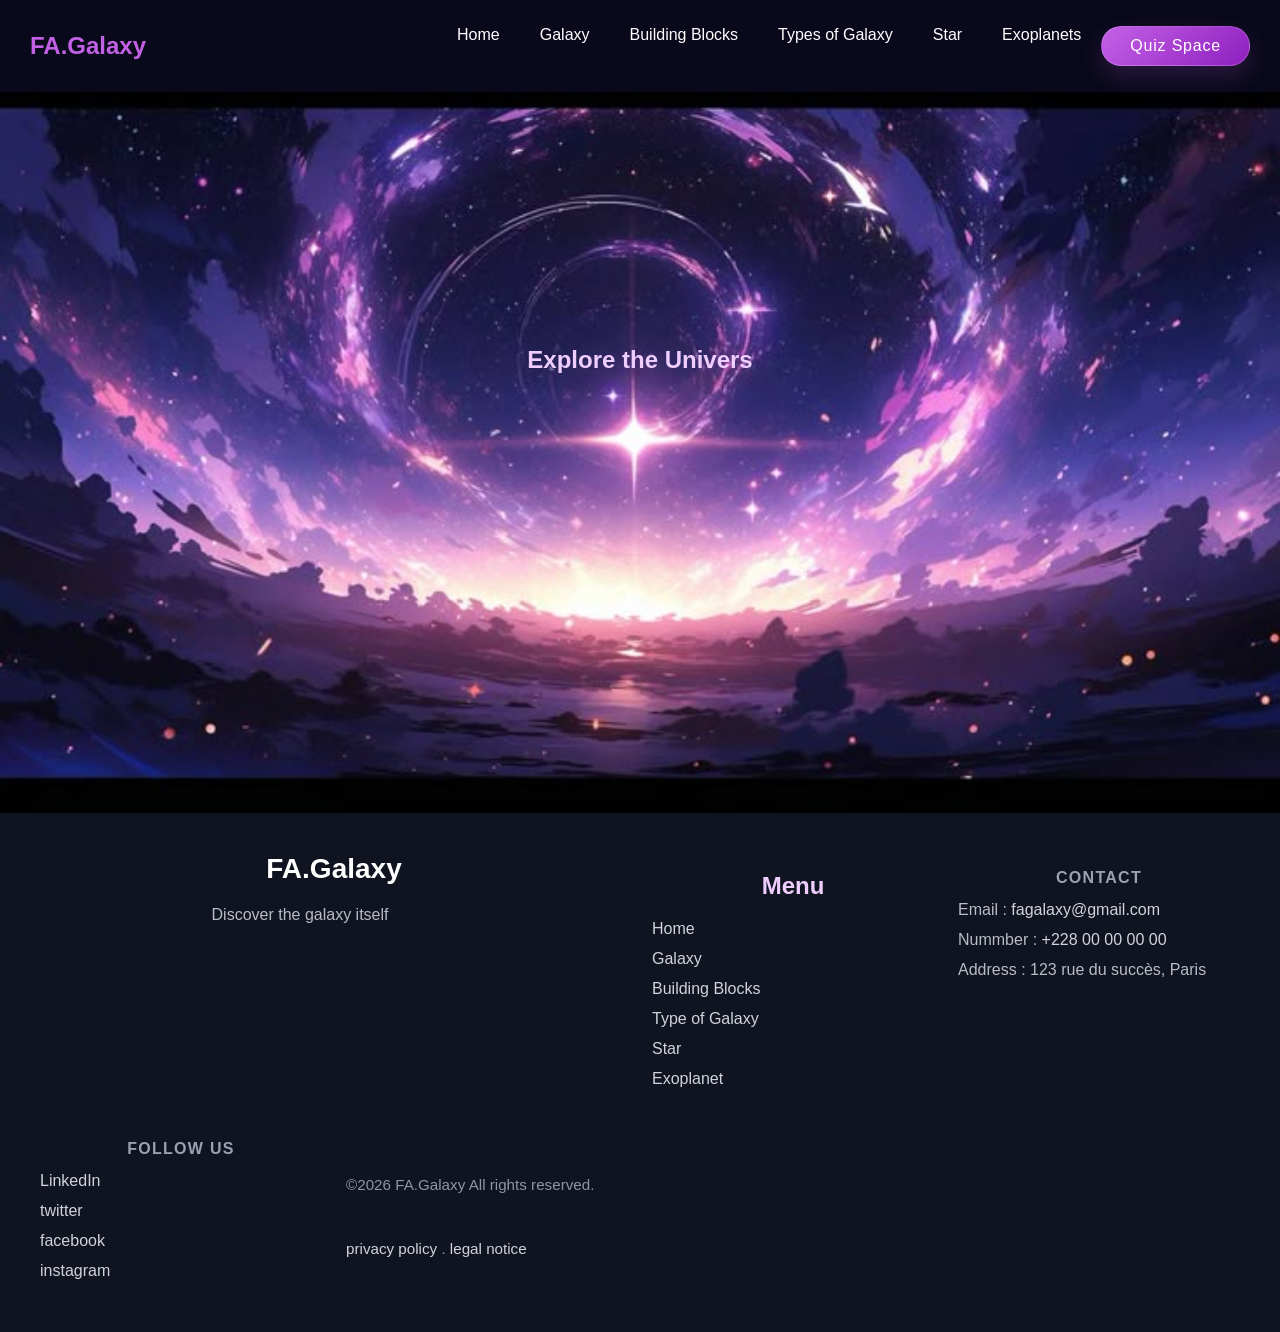
<file: index.html>
<!DOCTYPE html>
<html lang="en">

<head>
    <meta charset="UTF-8">
    <meta name="viewport" content="width=device-width, initial-scale=1.0">
    <title>Galaxy</title>
    <link rel="stylesheet" href="style.css">
</head>

<body>
    <header>
        <div class="logo">FA.Galaxy</div>
        <nav>

            <button id="burger" class="burger">
                <span class="bar"></span>
                <span class="bar"></span>
                <span class="bar"></span>
            </button>



            <ul class="nav-links">
                <li><a href="index.html">Home</a></li>

                <li><a href="galaxy.html">Galaxy</a></li>

                <li><a href="buliding block.html">Building Blocks</a></li>

                <li><a href="types of galaxy.html">Types of Galaxy</a></li>

                <li><a href="star.html">Star</a></li>

                <li><a href="exoplanet.html">Exoplanets</a></li>

                <button class="btn"><a href="quiz.html">Quiz Space</a></button>

            </ul>
        </nav>
    </header>
    <div class="slider">
        <img class="img-slider" src="asset/Paradice.jpg" alt="">
    </div>

    <section class="speach">
        <h1>Explore the Univers</h1>

    </section>

    <footer class="site-footer">
        <div class="footer-container">
            <div class="footer-brand">
                <h2>FA.Galaxy</h2>
                <p>Discover the galaxy itself</p>
            </div>
            <div class="footer-links">
                <h2>Menu</h2>
                <ul>
                    <li><a href="index.html">Home</a></li>

                    <li><a href="galaxy.html">Galaxy</a></li>

                    <li><a href="buliding block.html">Building Blocks</a></li>

                    <li><a href="types of galaxy.html">Type of Galaxy</a></li>

                    <li><a href="star.html">Star</a></li>

                    <li><a href="exoplanet.html">Exoplanet</a></li>

                </ul>
            </div>

            <div class="footer-contact">
                <h3>contact</h3>
                <ul>
                    <li>Email : <a href="#">fagalaxy@gmail.com</a></li>
                    <li>Nummber : <a href="#">+228 00 00 00 00</a></lI>
                    <li>Address : 123 rue du succès, Paris</li>
                </ul>
            </div>

            <div class="footer-social">
                <h3>Follow us</h3>
                <ul>
                    <li><a href="#">LinkedIn</a></li>
                    <li><a href="#">twitter</a></li>
                    <li><a href="#">facebook</a></li>
                    <li><a href="#">instagram</a></li>
                </ul>
            </div>

            <div class="footer-bottom">
                <span>&copy;2026 FA.Galaxy All rights reserved.</span>
                <span><a href="#">privacy policy</a> . <a href="#">legal notice</a></span>


            </div>

        </div>
    </footer>


    <script src="script.js"></script>
</body>



</html>
</file>
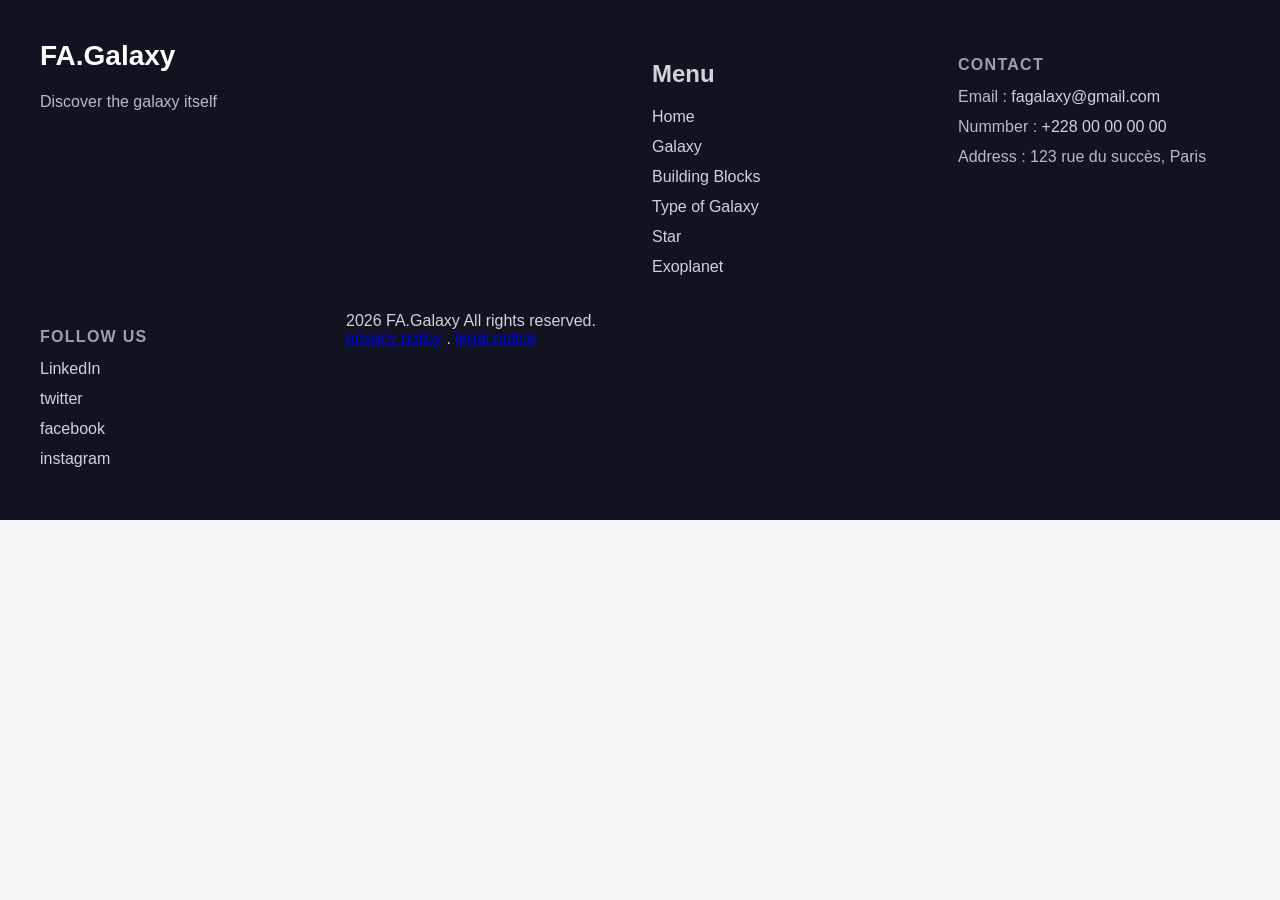
<file: footer/index.html>
<!DOCTYPE html>
<html lang="en">

<head>
    <meta charset="UTF-8">
    <meta name="viewport" content="width=device-width, initial-scale=1.0">
    <title>Personal footer</title>
    <link rel="stylesheet" href="style.css">
</head>

<body>

    <footer class="site-footer">
        <div class="footer-container">
            <div class="footer-brand">
                <h2>FA.Galaxy</h2>
                <p>Discover the galaxy itself</p>
            </div>
            <div class="footer-links">
                <h2>Menu</h2>
                <ul>
                    <li><a href="index.html">Home</a></li>

                    <li><a href="galaxy.html">Galaxy</a></li>

                    <li><a href="buliding block.html">Building Blocks</a></li>

                    <li><a href="types of galaxy.html">Type of Galaxy</a></li>

                    <li><a href="star.html">Star</a></li>

                    <li><a href="exoplanet.html">Exoplanet</a></li>

                </ul>
            </div>

            <div class="footer-contact">
                <h3>contact</h3>
                <ul>
                    <li>Email : <a href="#">fagalaxy@gmail.com</a></li>
                    <li>Nummber : <a href="#">+228 00 00 00 00</a></lI>
                    <li>Address : 123 rue du succès, Paris</li>
                </ul>
            </div>

            <div class="footer-social">
                <h3>Follow us</h3>
                <ul>
                    <li><a href="#">LinkedIn</a></li>
                    <li><a href="#">twitter</a></li>
                    <li><a href="#">facebook</a></li>
                    <li><a href="#">instagram</a></li>
                </ul>
            </div>

            <div class="footer-bottom">
                <span>2026 FA.Galaxy All rights reserved.</span>
                <span><a href="#">privacy policy</a> . <a href="#">legal notice</a></span>


            </div>

        </div>
    </footer>


</body>

</html>
</file>
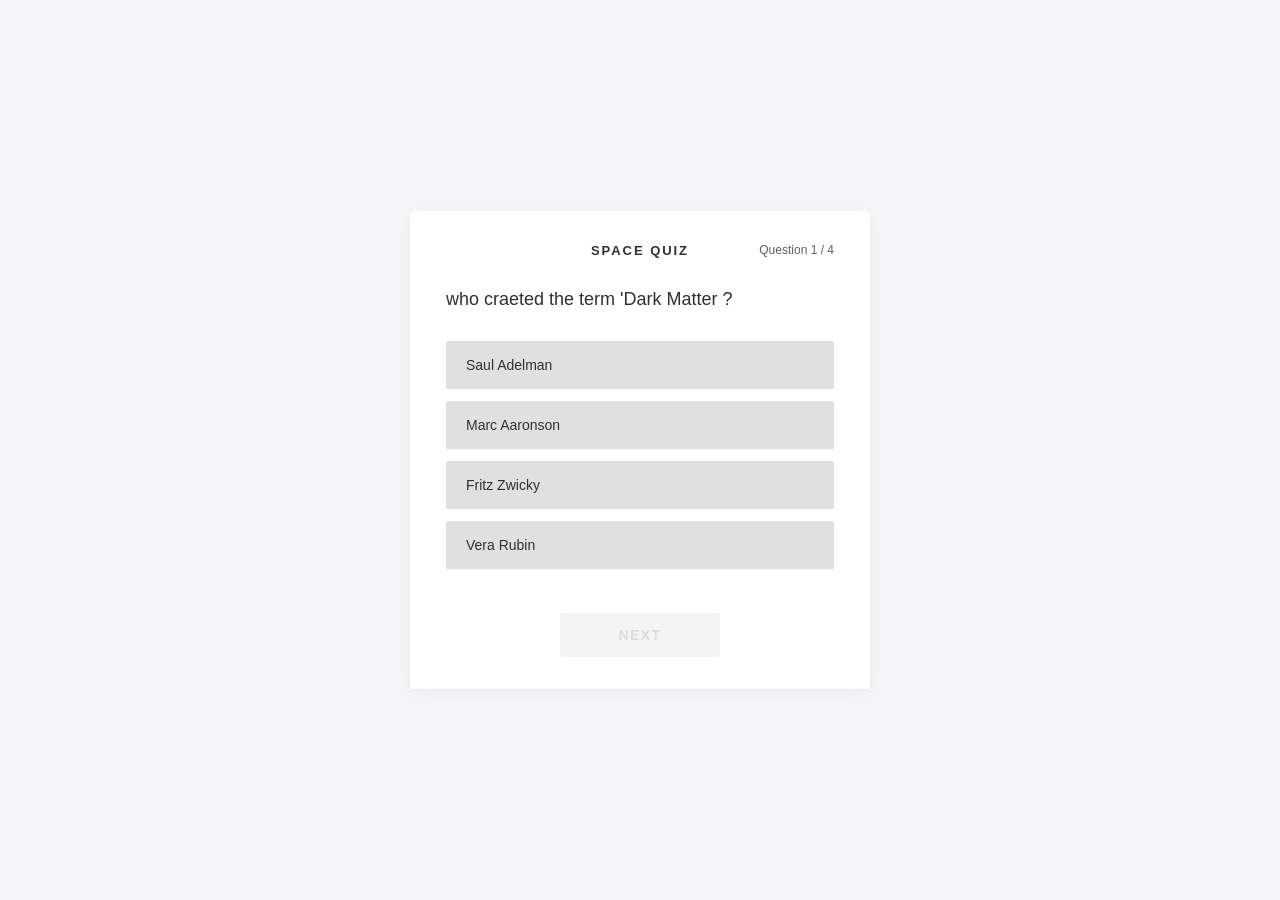
<file: Quiz app/index.html>
<!DOCTYPE html>
<html lang="en">

<head>
    <meta charset="UTF-8">
    <meta name="viewport" content="width=device-width, initial-scale=1.0">
    <title>Space Quiz</title>
    <link rel="stylesheet" href="style.css">
    <link rel="stylesheet" href="https://fonts.googleapi.com">

</head>

<body>

    <main class="quiz-container" id="quiz-container">
        <article class="quiz-card" id="quiz-card" aria-label=" Space Quiz Cards">

            <header class="card-header">
                <div class="header-left"></div>
                <h1 class="card-title" id="quiz-title">SPACE QUIZ</h1>
                <div class="card-progress" id="quiz-progress" aria-live="polite">QUESTION 1 / 50</div>
            </header>

            <section class="question-section">
                <p class="question-text" id="question-text">
                    what is the hottes planet in the solar system?
                </p>

            </section>

            <section class="options-section" aria-label=" Answer Options ">
                <div class="option-list" id="option-list">
                    <button class="option-btn" data index="1" id="opt-0">
                        <span class="options-label">Mercury</span>
                        <span class="option-icon"></span>

                    </button>

                    <button class="option-btn" data index="2" id="opt-1">
                        <span class="options-label">Venus</span>
                        <span class="option-icon"></span>

                    </button>

                    <button class="option-btn" data index="3" id="opt-2">
                        <span class="options-label">Mars</span>
                        <span class="option-icon"></span>

                    </button>

                    <button class="option-btn" data index="4" id="opt-3">
                        <span class="options-label">Jupiter</span>
                        <span class="option-icon"></span>

                    </button>

                </div>
            </section>

            <section class="explantion-section" id="explantion-container" aria-hidden="true" style="display: none;">
                <p class="explanation-text" id="explantion-container">
                    Correct; the dense atmosphere of venus traps the heat, macking it hotter than mercury.
                </p>
            </section>

            <footer class="card footer">
                <botton class="next-btn" id="next-btn" disabled></botton>
                NEXT
            </footer>

        </article>
    </main>

    <script src="question.js"></script>
    <script src="script.js"></script>



</body>

</html>
</file>
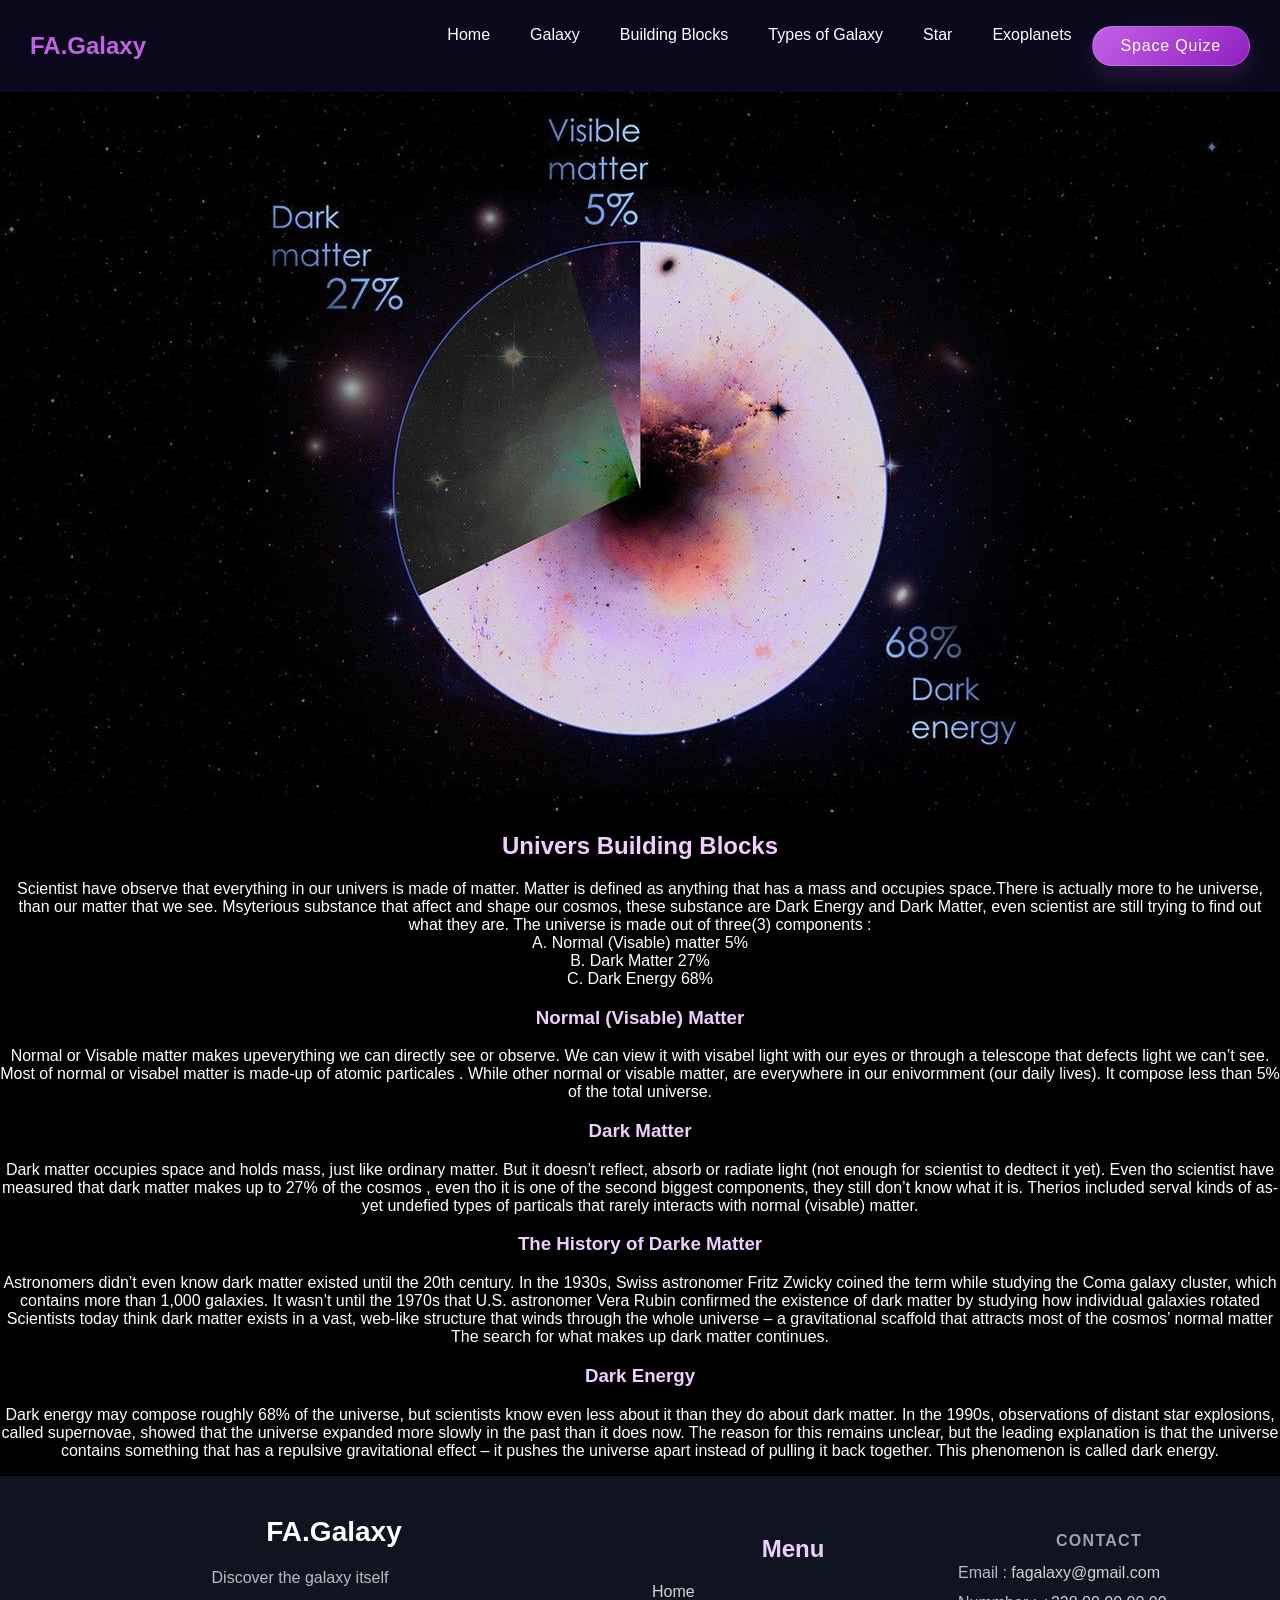
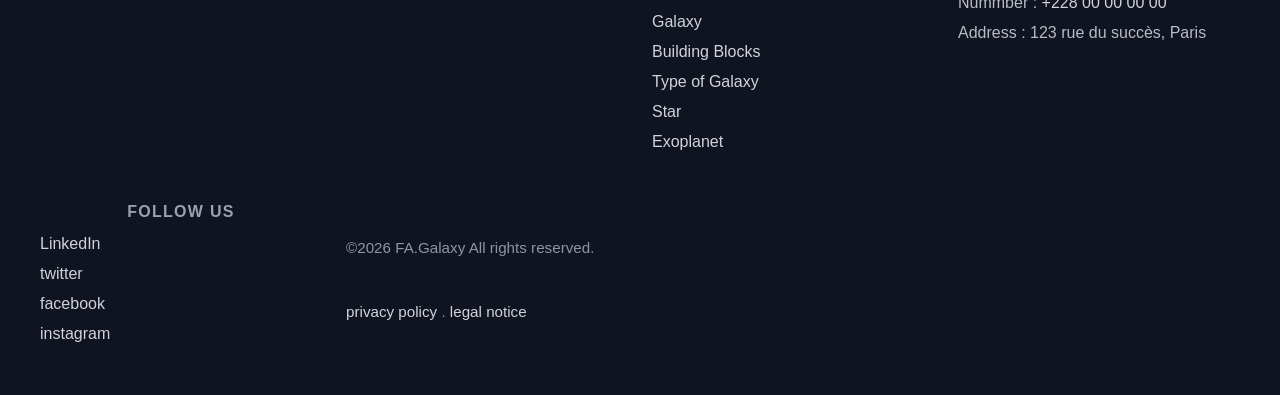
<file: buliding block.html>
<!DOCTYPE html>
<html lang="en">

<head>
    <meta charset="UTF-8">
    <meta name="viewport" content="width=device-width, initial-scale=1.0">
    <title>Galaxy</title>
    <link rel="stylesheet" href="style.css">
</head>

<body class="lb">
    <header>
        <div class="logo">FA.Galaxy</div>
        <nav>

            <button id="burger" class="burger">
                <span class="bar"></span>
                <span class="bar"></span>
                <span class="bar"></span>
            </button>



            <ul class="nav-links">
                <li><a href="index.html">Home</a></li>

                <li><a href="galaxy.html">Galaxy</a></li>

                <li><a href="buliding block.html">Building Blocks</a></li>

                <li><a href="types of galaxy.html">Types of Galaxy</a></li>

                <li><a href="star.html">Star</a></li>

                <li><a href="exoplanet.html">Exoplanets</a></li>

                <button class="btn"><a href="Quiz app/index.html">Space Quize</a></button>

            </ul>
        </nav>
    </header>

    <div class="image">
        <img class="img1" src="asset/galaxy1t.jpeg" alt="">
    </div>

    <div class="text">
        <h2 class="hero-title"><b> Univers Building Blocks</b></h2>
        <p><span>Scientist have observe that everything in our 
            univers is made of matter.
                Matter is defined as anything that has a mass
            and occupies space.There is actually more to he universe, than our matter that we see.
  Msyterious substance that affect and shape our cosmos, these substance are Dark Energy and Dark Matter, even scientist are still trying to find out what they are.
     The universe is made out of three(3) components :<br>
A.	Normal  (Visable) matter 5%<br>
B.	Dark Matter 27%<br>
C.	Dark Energy 68%<br>


        <h3>Normal (Visable) Matter</h3>
        Normal or Visable matter makes upeverything we can directly see or observe. We can view it with visabel light with our eyes or through a telescope that defects light we can’t see.
 Most of normal or visabel matter is made-up of atomic particales  . While other normal or visable matter, are everywhere in our enivormment (our daily lives).
It compose less than 5% of the total universe.

        <h3>Dark Matter</h3>
        Dark matter occupies space and holds mass, just like ordinary matter. But it doesn’t reflect, absorb or radiate light (not enough for scientist to dedtect it yet).
Even tho scientist have measured that  dark matter makes up to 27%  of the cosmos , even tho it is one of the second biggest components, they still don’t know what it is. 
Therios included serval kinds of       as-yet undefied types of particals  that rarely interacts with normal (visable) matter.

<h3>The History of Darke Matter</h3>
Astronomers didn’t even know dark matter existed until the 20th century. In the 1930s, Swiss astronomer Fritz Zwicky coined the term while studying the Coma galaxy cluster, which contains more than 1,000 galaxies.
It wasn’t until the 1970s that U.S. astronomer Vera Rubin confirmed the existence of dark matter by studying how individual galaxies rotated

Scientists today think dark matter exists in a vast, web-like structure that winds through the whole universe – a gravitational scaffold that attracts most of the cosmos’ normal matter
The search for what makes up dark matter continues.


<h3>Dark Energy</h3>
Dark energy may compose roughly 68% of the universe, but scientists know even less about it than they do about dark matter.  In the 1990s, observations of distant star explosions, called supernovae, showed that the universe expanded more slowly in the past than it does now.
The reason for this remains unclear, but the leading explanation is that the universe contains something that has a repulsive gravitational effect – it pushes the universe apart instead of pulling it back together. This phenomenon is called dark energy.

        </span></p>


    </div>

    <footer class="site-footer">
        <div class="footer-container">
            <div class="footer-brand">
                <h2>FA.Galaxy</h2>
                <p>Discover the galaxy itself</p>
            </div>
            <div class="footer-links">
                <h2>Menu</h2>
                <ul>
                    <li><a href="index.html">Home</a></li>

                    <li><a href="galaxy.html">Galaxy</a></li>

                    <li><a href="buliding block.html">Building Blocks</a></li>

                    <li><a href="types of galaxy.html">Type of Galaxy</a></li>

                    <li><a href="star.html">Star</a></li>

                    <li><a href="exoplanet.html">Exoplanet</a></li>

                </ul>
            </div>

            <div class="footer-contact">
                <h3>contact</h3>
                <ul>
                    <li>Email : <a href="#">fagalaxy@gmail.com</a></li>
                    <li>Nummber : <a href="#">+228 00 00 00 00</a></lI>
                    <li>Address : 123 rue du succès, Paris</li>
                </ul>
            </div>

            <div class="footer-social">
                <h3>Follow us</h3>
                <ul>
                    <li><a href="#">LinkedIn</a></li>
                    <li><a href="#">twitter</a></li>
                    <li><a href="#">facebook</a></li>
                    <li><a href="#">instagram</a></li>
                </ul>
            </div>

            <div class="footer-bottom">
                <span>&copy;2026 FA.Galaxy All rights reserved.</span>
                <span><a href="#">privacy policy</a> . <a href="#">legal notice</a></span>


            </div>

        </div>
    </footer>

    <script src="script.js"></script>
</body>

</html>
</file>
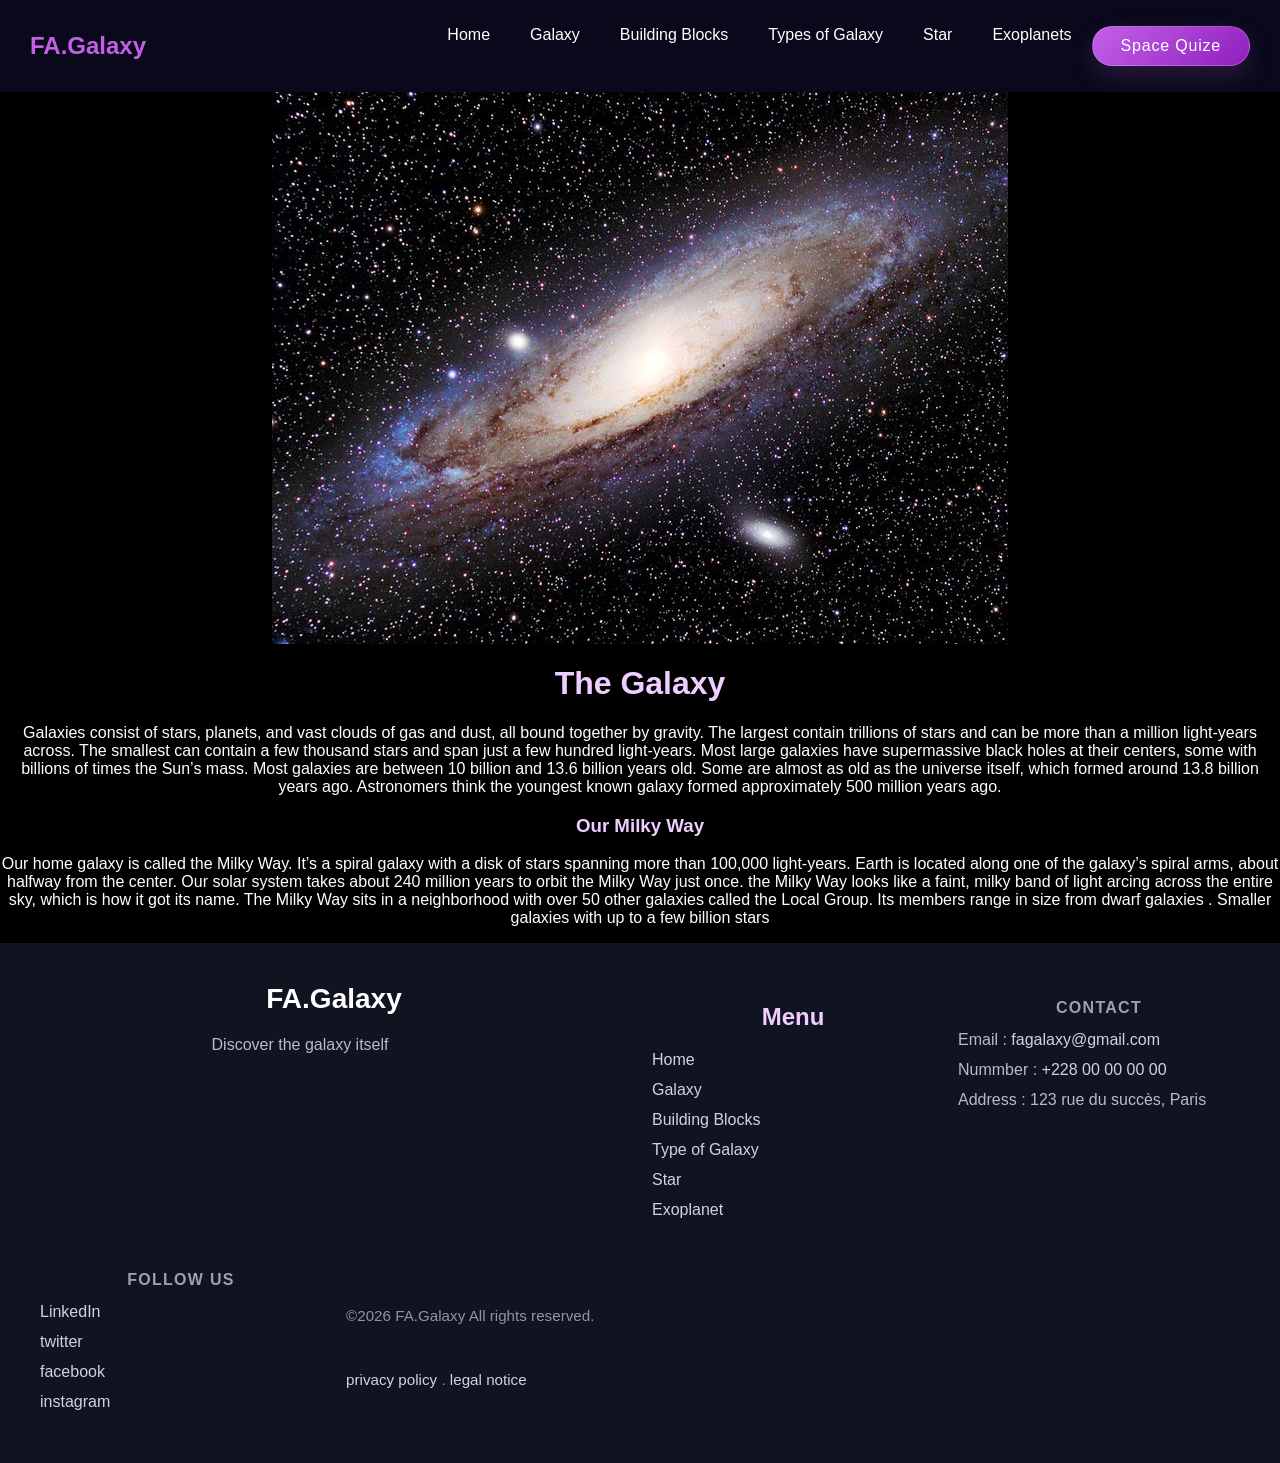
<file: galaxy.html>
<!DOCTYPE html>
<html lang="en">

<head>
    <meta charset="UTF-8">
    <meta name="viewport" content="width=device-width, initial-scale=1.0">
    <title>Galaxy</title>
    <link rel="stylesheet" href="style.css">
</head>

<body class="ll">
    <header>
        <div class="logo">FA.Galaxy</div>
        <nav>

            <button id="burger" class="burger">
                <span class="bar"></span>
                <span class="bar"></span>
                <span class="bar"></span>
            </button>



            <ul class="nav-links">
                <li><a href="index.html">Home</a></li>

                <li><a href="galaxy.html">Galaxy</a></li>

                <li><a href="buliding block.html">Building Blocks</a></li>

                <li><a href="types of galaxy.html">Types of Galaxy</a></li>

                <li><a href="star.html">Star</a></li>

                <li><a href="exoplanet.html">Exoplanets</a></li>

                <button class="btn"><a href="Quiz app/index.html">Space Quize</a></button>

            </ul>
        </nav>
    </header>

    <div class="image">
        <img class="img1" src="asset/galaxy typs.jpg" alt="">
    </div>

    <div class="text">
        <h1>The Galaxy</h1>
        <p><span>Galaxies consist of stars, planets, and vast clouds of gas and dust, all bound together by gravity. The largest contain trillions of stars and can be more than a million light-years across. The smallest can contain a few thousand stars and span just a few hundred light-years. Most large galaxies have supermassive black holes at their centers, some with billions of times the Sun’s mass.
Most galaxies are between 10 billion and 13.6 billion years old. Some are almost as old as the universe itself, which formed around 13.8 billion years ago. Astronomers think the youngest known galaxy formed approximately 500 million years ago.

<h3>Our Milky Way</h3>

Our home galaxy is called the Milky Way. It’s a spiral galaxy with a disk of stars spanning more than 100,000 light-years. Earth is located along one of the galaxy’s spiral arms, about halfway from the center. Our solar system takes about 240 million years to orbit the Milky Way just once.
the Milky Way looks like a faint, milky band of light arcing across the entire sky, which is how it got its name.
The Milky Way sits in a neighborhood with over 50 other galaxies called the Local Group. Its members range in size from dwarf galaxies . Smaller galaxies with up to a few billion stars
</span></p>
    </div>

    <footer class="site-footer">
        <div class="footer-container">
            <div class="footer-brand">
                <h2>FA.Galaxy</h2>
                <p>Discover the galaxy itself</p>
            </div>
            <div class="footer-links">
                <h2>Menu</h2>
                <ul>
                    <li><a href="index.html">Home</a></li>

                    <li><a href="galaxy.html">Galaxy</a></li>

                    <li><a href="buliding block.html">Building Blocks</a></li>

                    <li><a href="types of galaxy.html">Type of Galaxy</a></li>

                    <li><a href="star.html">Star</a></li>

                    <li><a href="exoplanet.html">Exoplanet</a></li>

                </ul>
            </div>

            <div class="footer-contact">
                <h3>contact</h3>
                <ul>
                    <li>Email : <a href="#">fagalaxy@gmail.com</a></li>
                    <li>Nummber : <a href="#">+228 00 00 00 00</a></lI>
                    <li>Address : 123 rue du succès, Paris</li>
                </ul>
            </div>

            <div class="footer-social">
                <h3>Follow us</h3>
                <ul>
                    <li><a href="#">LinkedIn</a></li>
                    <li><a href="#">twitter</a></li>
                    <li><a href="#">facebook</a></li>
                    <li><a href="#">instagram</a></li>
                </ul>
            </div>

            <div class="footer-bottom">
                <span>&copy;2026 FA.Galaxy All rights reserved.</span>
                <span><a href="#">privacy policy</a> . <a href="#">legal notice</a></span>


            </div>

        </div>
    </footer>

    <script src="script.js"></script>

</body>

</html>
</file>
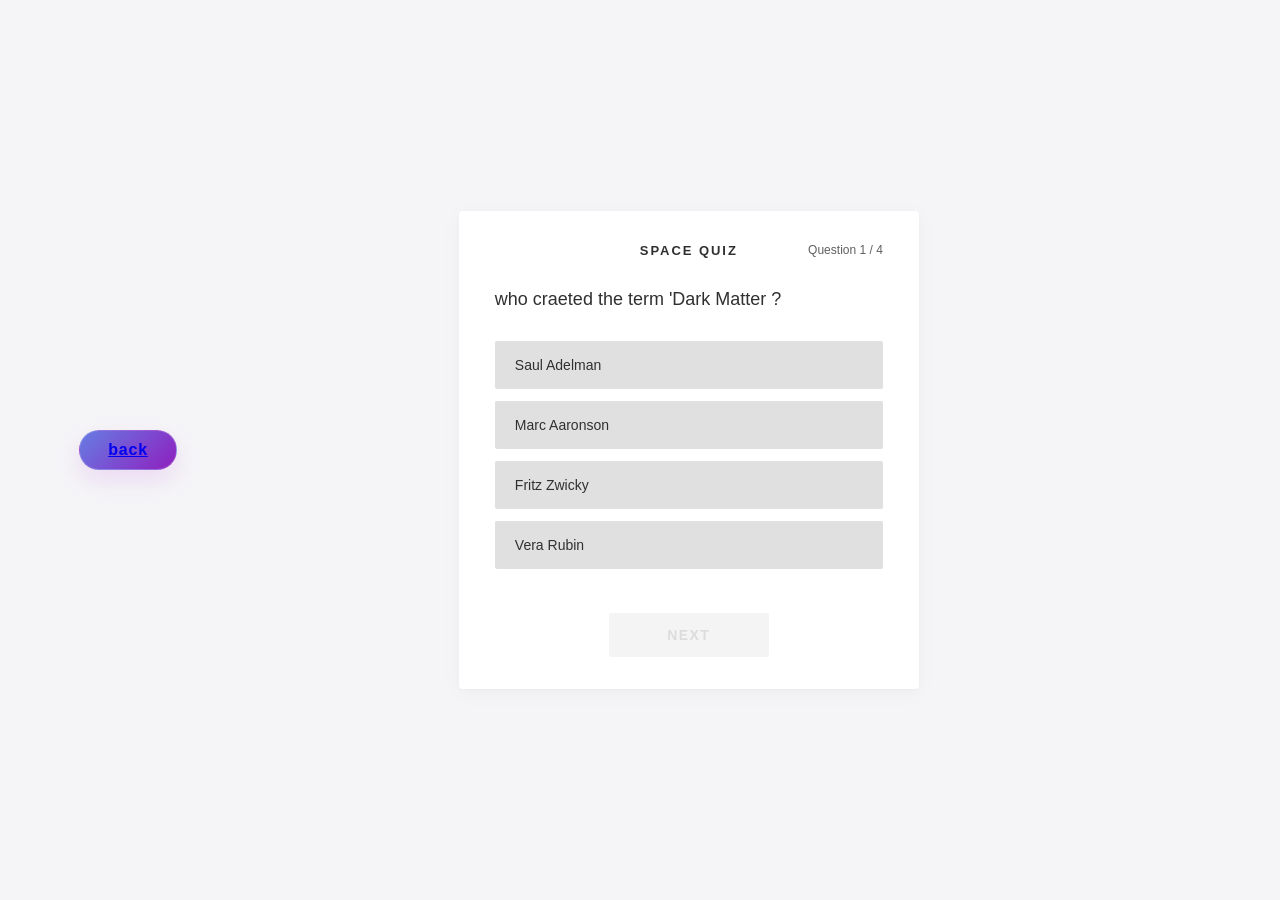
<file: quiz.html>
<!DOCTYPE html>
<html lang="en">

<head>
    <meta charset="UTF-8">
    <meta name="viewport" content="width=device-width, initial-scale=1.0">
    <title>Space Quiz</title>
    <link rel="stylesheet" href="Quiz app/style.css">
    <link rel="stylesheet" href="https://fonts.googleapi.com">

</head>

<body>
    <button class="btn"><a href="index.html">back</a></button>

    <main class="quiz-container" id="quiz-container">
        <article class="quiz-card" id="quiz-card" aria-label=" Space Quiz Cards">

            <header class="card-header">
                <div class="header-left"></div>
                <h1 class="card-title" id="quiz-title">SPACE QUIZ</h1>
                <div class="card-progress" id="quiz-progress" aria-live="polite">QUESTION 1 / 50</div>
            </header>

            <section class="question-section">
                <p class="question-text" id="question-text">
                    what is the hottes planet in the solar system?
                </p>

            </section>

            <section class="options-section" aria-label=" Answer Options ">
                <div class="option-list" id="option-list">
                    <button class="option-btn" data index="1" id="opt-0">
                        <span class="options-label">Mercury</span>
                        <span class="option-icon"></span>

                    </button>

                    <button class="option-btn" data index="2" id="opt-1">
                        <span class="options-label">Venus</span>
                        <span class="option-icon"></span>

                    </button>

                    <button class="option-btn" data index="3" id="opt-2">
                        <span class="options-label">Mars</span>
                        <span class="option-icon"></span>

                    </button>

                    <button class="option-btn" data index="4" id="opt-3">
                        <span class="options-label">Jupiter</span>
                        <span class="option-icon"></span>

                    </button>

                </div>
            </section>

            <section class="explantion-section" id="explantion-container" aria-hidden="true" style="display: none;">
                <p class="explanation-text" id="explantion-container">
                    Correct; the dense atmosphere of venus traps the heat, macking it hotter than mercury.
                </p>
            </section>

            <footer class="card footer">
                <botton class="next-btn" id="next-btn" disabled></botton>
                NEXT



        </article>
    </main>

    <script src="Quiz app/question.js"></script>
    <script src="Quiz app/script.js"></script>



</body>

</html>
</file>
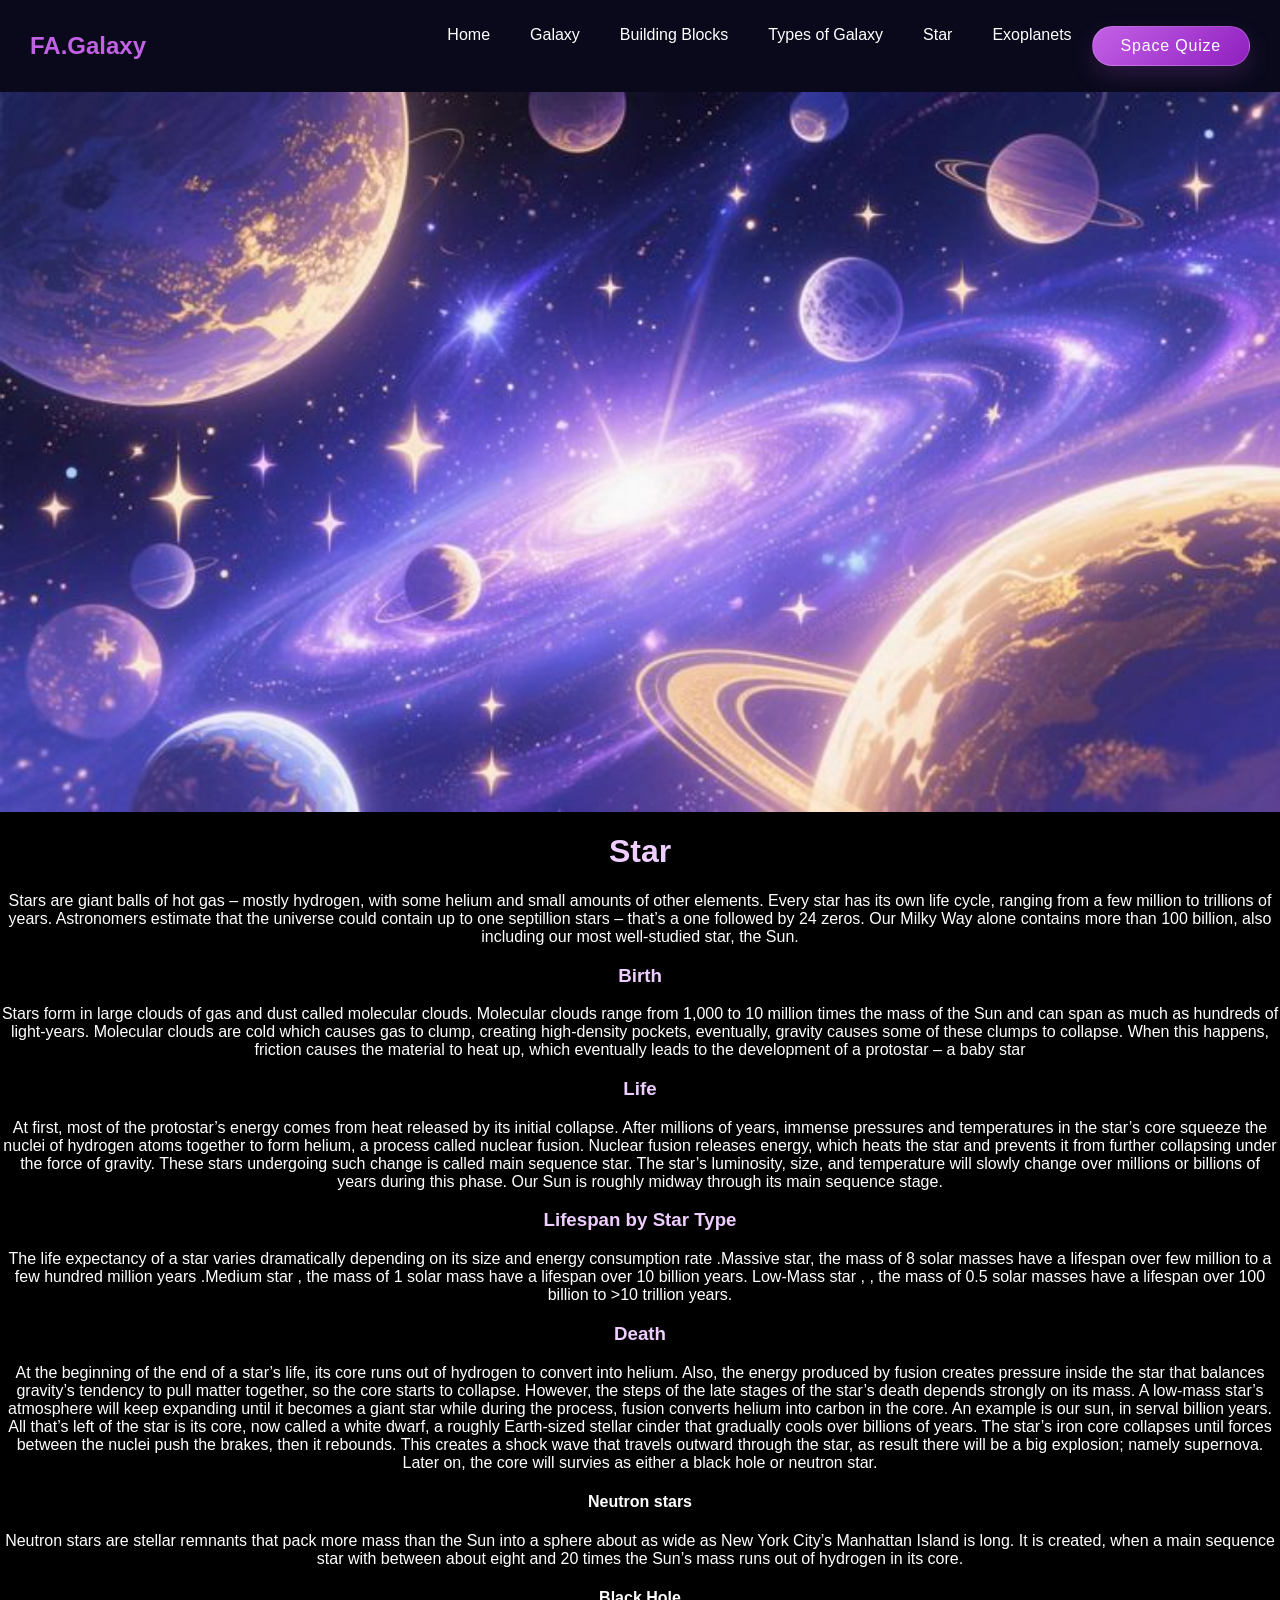
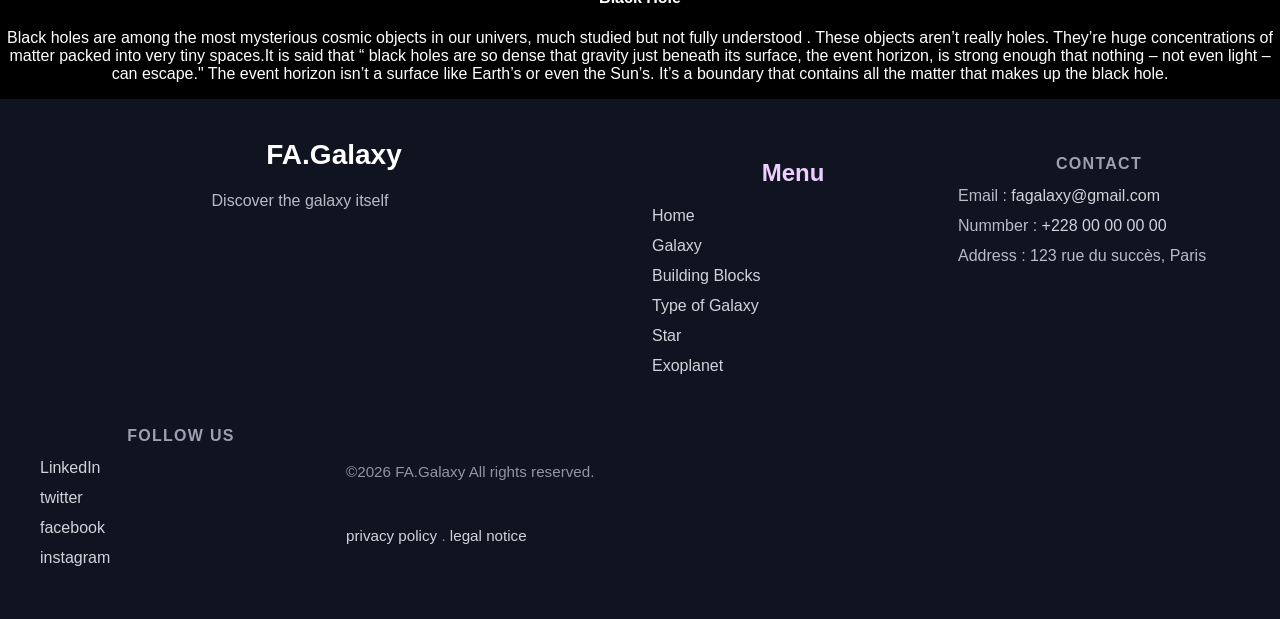
<file: star.html>
<!DOCTYPE html>
<html lang="en">

<head>
    <meta charset="UTF-8">
    <meta name="viewport" content="width=device-width, initial-scale=1.0">
    <title>Galaxy</title>
    <link rel="stylesheet" href="style.css">
</head>

<body>
    <header>
        <div class="logo">FA.Galaxy</div>
        <nav>

            <button id="burger" class="burger">
                <span class="bar"></span>
                <span class="bar"></span>
                <span class="bar"></span>
            </button>



            <ul class="nav-links">
                <li><a href="index.html">Home</a></li>

                <li><a href="galaxy.html">Galaxy</a></li>

                <li><a href="buliding block.html">Building Blocks</a></li>

                <li><a href="types of galaxy.html">Types of Galaxy</a></li>

                <li><a href="star.html">Star</a></li>

                <li><a href="exoplanet.html">Exoplanets</a></li>

                <button class="btn"><a href="Quiz app/index.html">Space Quize</a></button>

            </ul>
        </nav>
    </header>
    <div class="image">
        <img class="img-slider" src="asset/Galaxies ✨.jpeg" alt="">
    </div>

    <div class="text">
        <h1>Star</h1>

        <p><span>Stars are giant balls of hot gas – mostly hydrogen, with some helium and small amounts of other elements. Every star has its own life cycle, ranging from a few million to trillions of years.
Astronomers estimate that the universe could contain up to one septillion stars – that’s a one followed by 24 zeros. Our Milky Way alone contains more than 100 billion, also including our most well-studied star, the Sun.

<h3>Birth</h3>
Stars form in large clouds of gas and dust called molecular clouds. Molecular clouds range from 1,000 to 10 million times the mass of the Sun and can span as much as hundreds of light-years. Molecular clouds are cold which causes gas to clump, creating high-density pockets, eventually, gravity causes some of these clumps to collapse. When this happens, friction causes the material to heat up, which eventually leads to the development of a protostar – a baby star

<h3>Life</h3>
At first, most of the protostar’s energy comes from heat released by its initial collapse. After millions of years, immense pressures and temperatures in the star’s core squeeze the nuclei of hydrogen atoms together to form helium, a process called nuclear fusion. Nuclear fusion releases energy, which heats the star and prevents it from further collapsing under the force of gravity. These stars undergoing such change is called main sequence star. The star’s luminosity, size, and temperature will slowly change over millions or billions of years during this phase. Our Sun is roughly midway through its main sequence stage.

<h3>Lifespan by Star Type</h3>
The life expectancy of a star varies dramatically depending on its size and energy consumption rate .Massive star, the mass of 8 solar masses have a lifespan over few million to a few hundred million years .Medium star , the mass of 1 solar mass have a lifespan over 10 billion years. Low-Mass star , , the mass of 0.5  solar masses have a lifespan over 100 billion to >10 trillion years.

<h3>Death</h3>
At the beginning of the end of a star’s life, its core runs out of hydrogen to convert into helium. Also, the energy produced by fusion creates pressure inside the star that balances gravity’s tendency to pull matter together, so the core starts to collapse. However, the steps of the late stages of the star’s death depends strongly on its mass.


A low-mass star’s atmosphere will keep expanding until it becomes a giant star while during the process, fusion converts helium into carbon in the core.
An example is our sun, in serval billion years.


All that’s left of the star is its core, now called a white dwarf, a roughly Earth-sized stellar cinder that gradually cools over billions of years.

The star’s iron core collapses until forces between the nuclei push the brakes, then it rebounds. 
This creates a shock wave that travels outward through the star, as result there will be a big explosion; namely supernova. Later on, the core will survies as either a black hole or neutron star.

<h4>Neutron stars</h4>
Neutron stars are stellar remnants that pack more mass than the Sun into a sphere about as wide as New York City’s Manhattan Island is long. It is created, when a main sequence star with between about eight and 20 times the Sun’s mass runs out of hydrogen in its core.

<h4>Black Hole</h4>
Black holes are among the most mysterious cosmic objects in our univers, much studied but not fully understood . These objects aren’t really holes. They’re huge concentrations of matter packed into very tiny spaces.It is said that “ black holes are so dense that gravity just beneath its surface, the event horizon, is strong enough that nothing – not even light – can escape." The event horizon isn’t a surface like Earth’s or even the Sun’s. It’s a boundary that contains all the matter that makes up the black hole.
</span></p>
    </div>

    <footer class="site-footer">
        <div class="footer-container">
            <div class="footer-brand">
                <h2>FA.Galaxy</h2>
                <p>Discover the galaxy itself</p>
            </div>
            <div class="footer-links">
                <h2>Menu</h2>
                <ul>
                    <li><a href="index.html">Home</a></li>

                    <li><a href="galaxy.html">Galaxy</a></li>

                    <li><a href="buliding block.html">Building Blocks</a></li>

                    <li><a href="types of galaxy.html">Type of Galaxy</a></li>

                    <li><a href="star.html">Star</a></li>

                    <li><a href="exoplanet.html">Exoplanet</a></li>

                </ul>
            </div>

            <div class="footer-contact">
                <h3>contact</h3>
                <ul>
                    <li>Email : <a href="#">fagalaxy@gmail.com</a></li>
                    <li>Nummber : <a href="#">+228 00 00 00 00</a></lI>
                    <li>Address : 123 rue du succès, Paris</li>
                </ul>
            </div>

            <div class="footer-social">
                <h3>Follow us</h3>
                <ul>
                    <li><a href="#">LinkedIn</a></li>
                    <li><a href="#">twitter</a></li>
                    <li><a href="#">facebook</a></li>
                    <li><a href="#">instagram</a></li>
                </ul>
            </div>

            <div class="footer-bottom">
                <span>&copy;2026 FA.Galaxy All rights reserved.</span>
                <span><a href="#">privacy policy</a> . <a href="#">legal notice</a></span>


            </div>

        </div>
    </footer>

    <script src="script.js"></script>
</body>

</html>
</file>
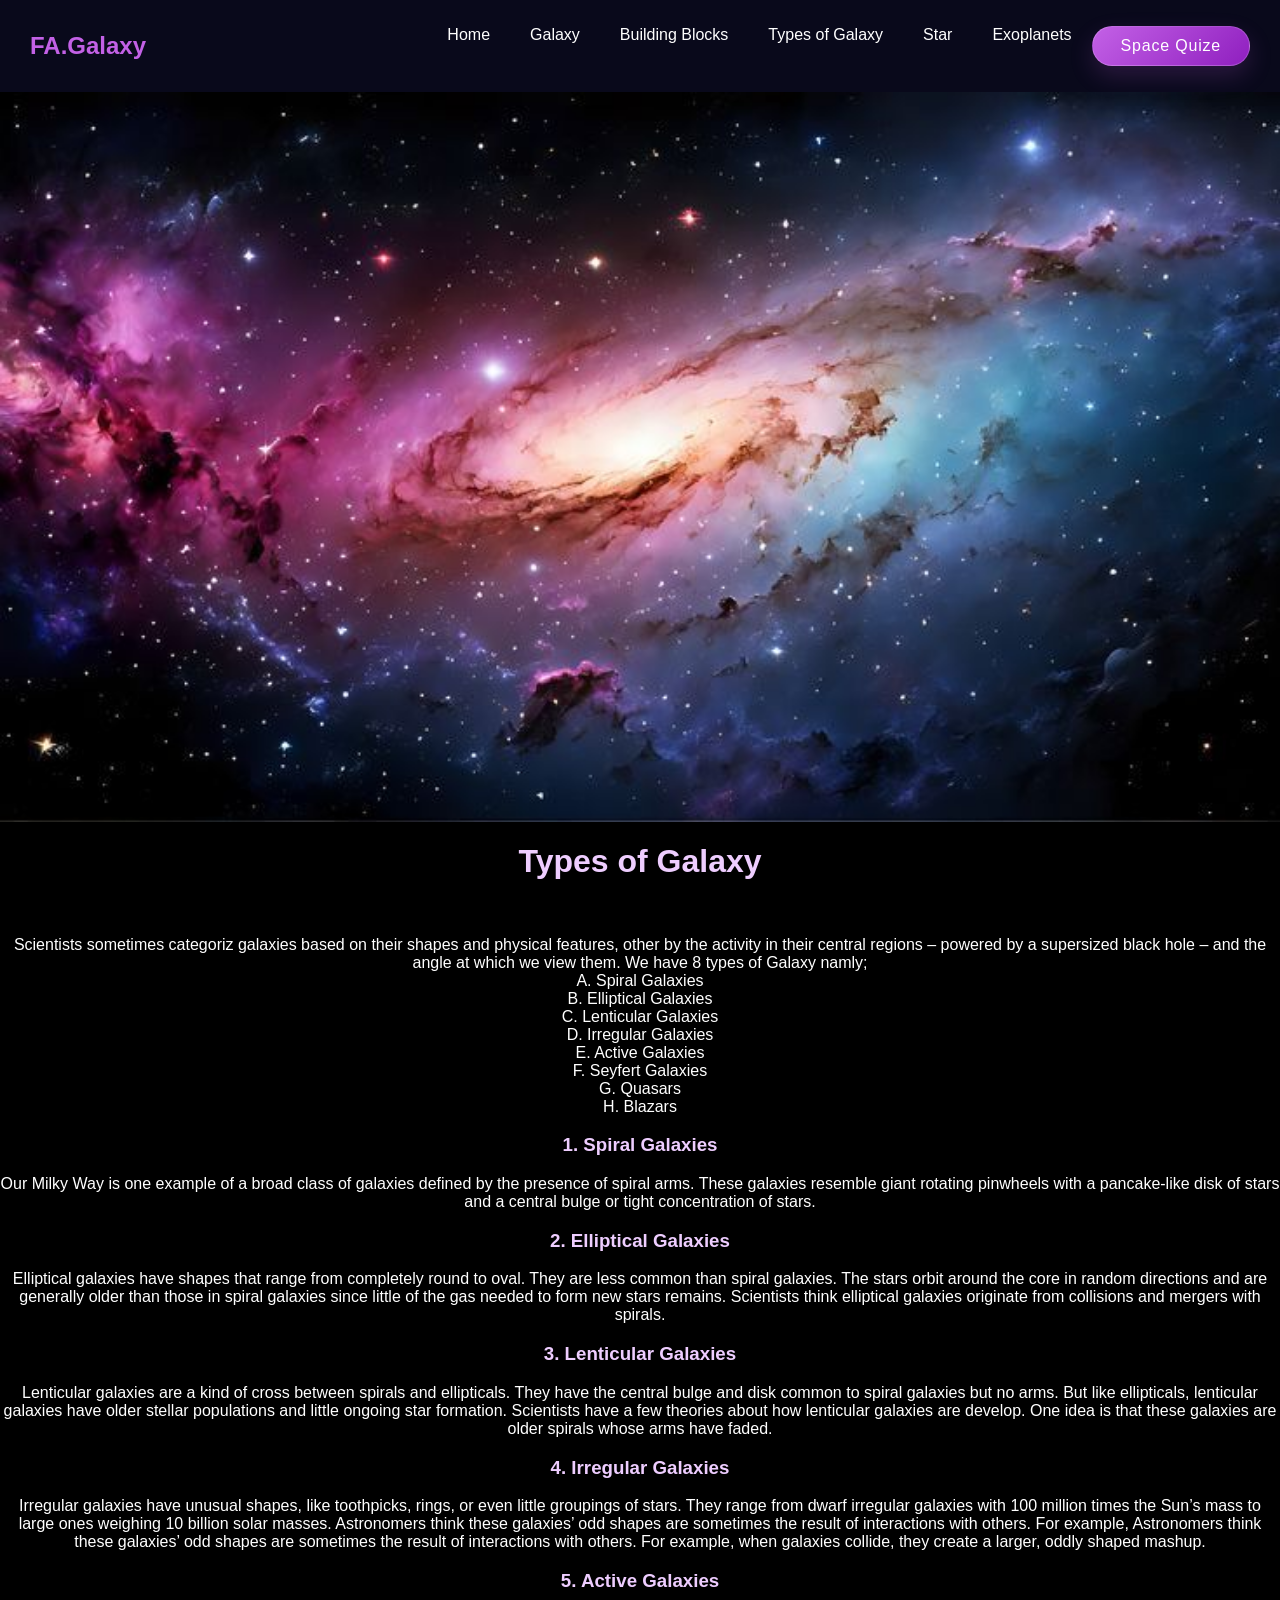
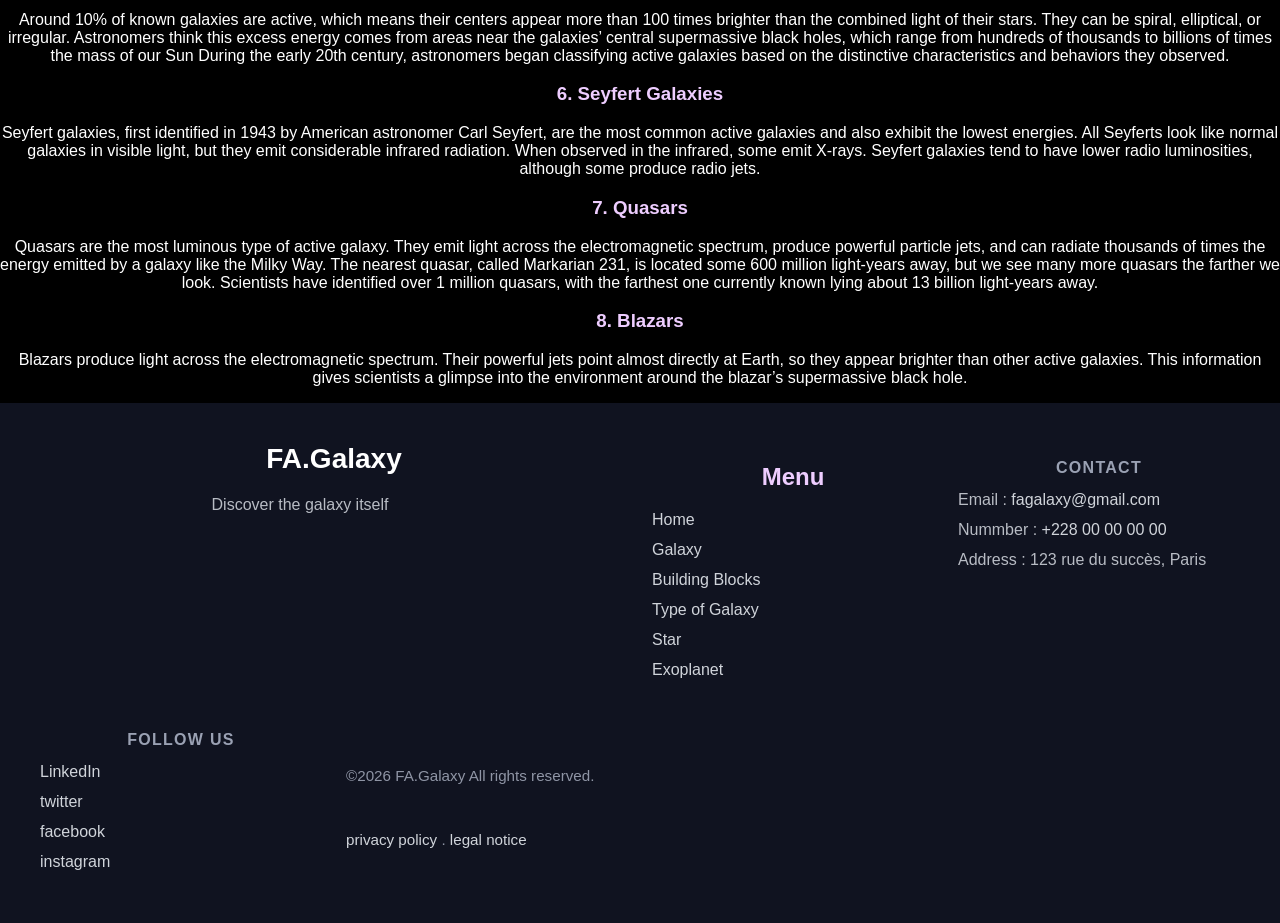
<file: types of galaxy.html>
<!DOCTYPE html>
<html lang="en">

<head>
    <meta charset="UTF-8">
    <meta name="viewport" content="width=device-width, initial-scale=1.0">
    <title>Galaxy</title>
    <link rel="stylesheet" href="style.css">
</head>

<body class="types">
    <header>
        <div class="logo">FA.Galaxy</div>
        <nav>

            <button id="burger" class="burger">
                <span class="bar"></span>
                <span class="bar"></span>
                <span class="bar"></span>
            </button>



            <ul class="nav-links">
                <li><a href="index.html">Home</a></li>

                <li><a href="galaxy.html">Galaxy</a></li>

                <li><a href="buliding block.html">Building Blocks</a></li>

                <li><a href="types of galaxy.html">Types of Galaxy</a></li>

                <li><a href="star.html">Star</a></li>

                <li><a href="exoplanet.html">Exoplanets</a></li>

                <button class="btn"><a href="Quiz app/index.html">Space Quize</a></button>

            </ul>
        </nav>
    </header>
    <div class="image">
        <img class="img-slider" src="asset/galaxy-img.jpg" alt="">

    </div>
    <div class="text">
        <h1>Types of Galaxy</h1><br>

        <p><span>Scientists sometimes categoriz galaxies based on their shapes and physical features, other by the activity in their central regions – powered by a supersized black hole – and the angle at which we view them.
We have 8 types of Galaxy namly;<br>
A.	Spiral Galaxies<br>
B.	Elliptical Galaxies<br>
C.	Lenticular Galaxies<br>
D.	Irregular Galaxies<br>
E.	Active Galaxies<br>
F.	Seyfert Galaxies<br>
G.	Quasars<br>
H.	Blazars<br>

      <h3>1. Spiral Galaxies</h3>
Our Milky Way is one example of a broad class of galaxies defined by the presence of spiral arms. These galaxies resemble giant rotating pinwheels with a pancake-like disk of stars and a central bulge or tight concentration of stars.

<h3>2.	Elliptical Galaxies</h3>
Elliptical galaxies have shapes that range from completely round to oval. They are less common than spiral galaxies.
The stars orbit around the core in random directions and are generally older than those in spiral galaxies since little of the gas needed to form new stars remains. Scientists think elliptical galaxies originate from collisions and mergers with spirals.

<h3>3.	Lenticular Galaxies</h3>
Lenticular galaxies are a kind of cross between spirals and ellipticals. They have the central bulge and disk common to spiral galaxies but no arms. But like ellipticals, lenticular galaxies have older stellar populations and little ongoing star formation.
Scientists have a few theories about how lenticular galaxies are develop.
One idea is that these galaxies are older spirals whose arms have faded.

<h3>4.	Irregular Galaxies</h3>
Irregular galaxies have unusual shapes, like toothpicks, rings, or even little groupings of stars. They range from dwarf irregular galaxies with 100 million times the Sun’s mass to large ones weighing 10 billion solar masses. Astronomers think these galaxies’ odd shapes are sometimes the result of interactions with others. For example, Astronomers think these galaxies’ odd shapes are sometimes the result of interactions with others. For example,  when galaxies collide, they create a larger, oddly shaped mashup.

<h3>5.	Active Galaxies</h3>
Around 10% of known galaxies are active, which means their centers appear more than 100 times brighter than the combined light of their stars. They can be spiral, elliptical, or irregular.
Astronomers think this excess energy comes from areas near the galaxies’ central supermassive black holes, which range from hundreds of thousands to billions of times the mass of our Sun
During the early 20th century, astronomers began classifying active galaxies based on the distinctive characteristics and behaviors they observed.

<h3>6.	Seyfert Galaxies</h3>
Seyfert galaxies, first identified in 1943 by American astronomer Carl Seyfert, are the most common active galaxies and also exhibit the lowest energies.
All Seyferts look like normal galaxies in visible light, but they emit considerable infrared radiation. When observed in the infrared, some  emit X-rays. Seyfert galaxies tend to have lower radio luminosities, although some produce radio jets.

<h3>7.	Quasars</h3>
Quasars are the most luminous type of active galaxy. They emit light across the electromagnetic spectrum, produce powerful particle jets, and can radiate thousands of times the energy emitted by a galaxy like the Milky Way. The nearest quasar, called Markarian 231, is located some 600 million light-years away, but we see many more quasars the farther we look.
Scientists have identified over 1 million quasars, with the farthest one currently known lying about 13 billion light-years away.

<h3>8.	Blazars</h3>
Blazars produce light across the electromagnetic spectrum. Their powerful jets point almost directly at Earth, so they appear brighter than other active galaxies.
This information gives scientists a glimpse into the environment around the blazar’s supermassive black hole.
</span></p>
    </div>

    <footer class="site-footer">
        <div class="footer-container">
            <div class="footer-brand">
                <h2>FA.Galaxy</h2>
                <p>Discover the galaxy itself</p>
            </div>
            <div class="footer-links">
                <h2>Menu</h2>
                <ul>
                    <li><a href="index.html">Home</a></li>

                    <li><a href="galaxy.html">Galaxy</a></li>

                    <li><a href="buliding block.html">Building Blocks</a></li>

                    <li><a href="types of galaxy.html">Type of Galaxy</a></li>

                    <li><a href="star.html">Star</a></li>

                    <li><a href="exoplanet.html">Exoplanet</a></li>

                </ul>
            </div>

            <div class="footer-contact">
                <h3>contact</h3>
                <ul>
                    <li>Email : <a href="#">fagalaxy@gmail.com</a></li>
                    <li>Nummber : <a href="#">+228 00 00 00 00</a></lI>
                    <li>Address : 123 rue du succès, Paris</li>
                </ul>
            </div>

            <div class="footer-social">
                <h3>Follow us</h3>
                <ul>
                    <li><a href="#">LinkedIn</a></li>
                    <li><a href="#">twitter</a></li>
                    <li><a href="#">facebook</a></li>
                    <li><a href="#">instagram</a></li>
                </ul>
            </div>

            <div class="footer-bottom">
                <span>&copy;2026 FA.Galaxy All rights reserved.</span>
                <span><a href="#">privacy policy</a> . <a href="#">legal notice</a></span>


            </div>

        </div>
    </footer>

    </section>

</body>

</html>
</file>
<file: style.css>
html {
        height: 100%;
        scroll-behavior: smooth;
        overflow-x: hidden;
    }
    
    body {
        margin: 0;
        padding: 0;
        font-family: poppins, sans-serif;
        color: #000;
        background-color: #000;
        min-height: 100vh;
        display: flex;
        flex-direction: column;
        overflow-x: hidden;
        transition: background-color 0.4s ease, color 0.4s ease;
    }
    
    header {
        display: flex;
        justify-content: space-between;
        align-items: center;
        background: rgba(10, 10, 30, 0.9);
        padding: 10px 30px;
        top: 0;
        z-index: 1000;
        flex-shrink: 0;
    }
    
    .logo {
        font-size: 1.5rem;
        font-weight: bold;
        color: #c361e6;
    }
    
    nav {
        position: relative;
    }
    
    nav ul {
        display: flex;
        list-style: none;
        gap: 20px;
    }
    
    .nav-links {
        transition: opacity 0.3s ease, transform 0.3s ease;
    }
    
    .btn {
        padding: 10px 28px;
        font-size: 16px;
        font-weight: 600;
        letter-spacing: 0.05em;
        border: 1px solid rgba(255, 255, 255, 0.18);
        border-radius: 999px;
        transition: transform 0.25s ease, background 0.35s ease, box-shadow 0.25s ease;
        color: #fff;
        background: linear-gradient(135deg, #c361e6 0%, #8f1fbf 100%);
        box-shadow: 0 10px 25px rgba(195, 97, 230, 0.18);
    }
    
    .btn:hover {
        background: linear-gradient(135deg, #a308db 0%, #7511a8 100%);
        transform: translateY(-3px);
        box-shadow: 0 14px 32px rgba(163, 8, 219, 0.24);
        cursor: pointer;
    }
    
    .btn:active {
        transform: translateY(-1px);
        box-shadow: 0 8px 18px rgba(163, 8, 219, 0.2);
    }
    
    nav a {
        color: #fff;
        text-decoration: none;
        font-weight: 500;
        transition: color 0.3s ease;
    }
    
    nav a:hover {
        color: #c361e6;
    }
    
    .slider {
        flex: 1;
        width: 100%;
        position: relative;
        overflow: hidden;
        transition: transform 0.5s ease;
    }
    
    section {
        position: absolute;
        top: 40%;
        display: flex;
        left: 50%;
        transform: translate(-50%, -50%);
        color: hsl(285, 100%, 36%);
        text-align: center;
        z-index: 10;
        transition: transform 0.4s ease, opacity 0.4s ease;
    }
    
    .img-slider {
        width: 100%;
        height: 100%;
        object-fit: cover;
        transition: transform 0.5s ease;
    }
    
    .img-slider:hover {
        transform: scale(1.02);
    }
    
    .ll {
        background-color: #000;
    }
    
    .image {
        display: flex;
        justify-content: center;
    }
    
    .lb {
        background-color: #000;
    }
    
    .explain {
        text-align: center;
    }
    
    .explain .hero-title {
        color: #a308db;
    }
    
    p {
        text-align: center;
        text-decoration: none;
        text-decoration-color: #a308db;
    }
    
    h2 {
        color: #eecdff;
        text-align: center;
        transition: 0.3s;
    }
    
    h2:hover {
        color: #c361e6;
    }
    
    h3 {
        color: #eecdff;
        text-align: center;
        transition: 0.3s;
    }
    
    h3:hover {
        color: #c361e6;
    }
    
    h1 {
        color: #eecdff;
        text-align: center;
        transition: 0.3s;
    }
    
    h1:hover {
        color: #c361e6;
    }
    
    .part {
        color: red;
        flex-shrink: 0;
    }
    
    footer {
        margin: 0;
        background-color: #f4f6f8;
        color: #333;
    }
    
    .text {
        color: #fff;
        text-align: center;
        text-decoration: none;
        text-decoration-color: #a308db;
    }
    
    .container {
        display: flex;
        justify-content: start;
        padding: 20px;
    }
    
    .card-a {
        text-align: center;
        color: #fbf5fd;
    }
    
    .card-a .h3 {
        margin-top: 0;
        color: #a308db;
    }
    
    .card1 {
        display: flex;
        align-items: center;
        border: 1px soild #ddd;
        border-radius: 8px;
        overflow: hidden;
        gap: 15px;
    }
    
    .ex {
        width: 400px;
        height: auto;
        object-fit: cover;
    }
    
    .card-b {
        background: #fff;
        border-radius: 22px;
        box-shadow: 0 4px 15px rgba(0, 0, 0, 1);
        padding: 25px;
        width: 100%;
        max-width: 400px;
        height: auto;
    }
    
    .card-b .h3 {
        margin-top: 0;
        color: #a308db;
    }
    
    .card-2 {
        display: flex;
        border: 1px soild #ddd;
        border-radius: 8px;
        overflow: hidden;
        gap: 15px;
    }
    
    .ex-1 {
        width: 400px;
        height: auto;
        object-fit: cover;
    }
    
    .card-c {
        background: #fff;
        border-radius: 22px;
        box-shadow: 0 4px 15px rgba(0, 0, 0, 1);
        padding: 25px;
        width: 100%;
        max-width: 400px;
        height: auto;
    }
    
    .card-c .h3 {
        margin-top: 0;
        color: #a308db;
    }
    
    .card-3 {
        display: flex;
        justify-content: center;
        border: 1px soild #ddd;
        border-radius: 8px;
        overflow: hidden;
        gap: 15px;
    }
    
    .ex-2 {
        width: 400px;
        height: auto;
        object-fit: cover;
    }
    
    .card-d {
        background: #fff;
        border-radius: 22px;
        box-shadow: 0 4px 15px rgba(0, 0, 0, 1);
        padding: 25px;
        width: 100%;
        max-width: 400px;
        height: auto;
    }
    
    .card-d .h3 {
        margin-top: 0;
        color: #a308db;
    }
    
    .card-4 {
        display: flex;
        align-items: center;
        border: 1px soild #ddd;
        border-radius: 8px;
        overflow: hidden;
        gap: 15px;
    }
    
    .ex-3 {
        width: 400px;
        height: auto;
        object-fit: cover;
    }
    
    .card-e {
        background: #fff;
        border-radius: 22px;
        box-shadow: 0 4px 15px rgba(0, 0, 0, 1);
        padding: 25px;
        width: 100%;
        max-width: 400px;
        height: auto;
    }
    
    .card-e .h3 {
        margin-top: 0;
        color: #a308db;
    }
    
    .card-5 {
        display: flex;
        align-items: center;
        border: 1px soild #ddd;
        border-radius: 8px;
        overflow: hidden;
        gap: 15px;
    }
    
    .ex-4 {
        width: 400px;
        height: auto;
        object-fit: cover;
    }
    /* Styles de base */
    
    .navbar {
        display: flex;
        justify-content: space-between;
        align-items: center;
        padding: 1rem 2rem;
        background-color: #333;
        color: white;
    }
    
    .nav-links {
        display: flex;
        list-style: none;
    }
    
    .nav-links li {
        margin-left: 20px;
    }
    
    .nav-links a {
        color: white;
        text-decoration: none;
    }
    /* Cacher le bouton burger par défaut */
    
    .burger {
        display: none;
        flex-direction: column;
        cursor: pointer;
        background: none;
        border: none;
    }
    
    .bar {
        height: 3px;
        width: 25px;
        background-color: white;
        margin: 3px 0;
        transition: 0.3s;
    }
    
    @media screen and (max-width: 768px) {
        /* Afficher le burger en mobile */
        .burger {
            display: flex;
        }
        /* La liste cachée */
        .nav-links {
            display: none;
            /* Toujours caché par défaut */
            flex-direction: column;
            /* Positionnement en haut à droite */
            position: fixed;
            top: 60px;
            right: 0;
            width: 250px;
            /* Design professionnel */
            background-color: rgba(10, 10, 30, 0.95);
            padding: 0;
            margin: 0;
            list-style: none;
            box-shadow: -5px 5px 10px rgba(0, 0, 0, 0.3);
            z-index: 1000;
            opacity: 0;
            transform: translateY(-10px);
        }
        .nav-links.active {
            display: flex;
            opacity: 1;
            transform: translateY(0);
        }
        /* Style de chaque ligne de la liste */
        .nav-links li {
            width: 100%;
            text-align: center;
            border-bottom: 1px solid #444;
        }
        .nav-links li a {
            display: block;
            padding: 15px;
            width: 100%;
            color: white;
            text-decoration: none;
        }
        .nav-links li button {
            width: calc(100% - 30px);
            margin: 10px 15px;
        }
        /* Animation du burger - transformation en X */
        .burger.toggle .bar:nth-child(1) {
            transform: rotate(-45deg) translate(-5px, 6px);
        }
        .burger.toggle .bar:nth-child(2) {
            opacity: 0;
        }
        .burger.toggle .bar:nth-child(3) {
            transform: rotate(45deg) translate(-5px, -6px);
        }
    }
    
    .site-footer {
        background: #101320;
        color: #d0d4da;
        padding: 40px 24px;
    }
    
    .footer-container {
        max-width: 1200px;
        margin: 0 auto;
        display: grid;
        grid-template-columns: repeat(4, minmax(180px, 1fr));
        gap: 24px;
    }
    
    .footer-brand {
        grid-column: span 2;
    }
    
    .footer-brand h2 {
        margin: 0 0 12px;
        font-size: 1.75rem;
        color: #ffffff;
    }
    
    .footer-brand p {
        line-height: 1.8;
        color: #b8bcc4;
        max-width: 520px;
    }
    
    .footer-links h3,
    .footer-contact h3,
    .footer-social h3 {
        margin-bottom: 14px;
        font-size: 1rem;
        text-transform: uppercase;
        letter-spacing: 0.08rem;
        color: #9aa1b3;
    }
    
    .footer-links ul,
    .footer-contact ul,
    .footer-social ul {
        list-style: none;
        padding: 0;
        margin: 0;
    }
    
    .footer-links li,
    .footer-contact li,
    .footer-social li {
        margin-bottom: 12px;
    }
    
    .footer-links a,
    .footer-contact a,
    .footer-social a {
        color: #d0d4da;
        text-decoration: none;
        transition: color 0.2s ease;
    }
    
    .footer-links a:hover,
    .footer-contact {
        color: #ffffff;
    }
    
    .footer-contact li {
        color: #b8bcc4;
    }
    
    .footer-social a {
        display: inline-flex;
        align-items: center;
        gap: 8px;
        color: #d0d4da;
        text-decoration: none;
        transition: color 0.2s ease;
    }
    
    .footer-social a:hover {
        color: #ffffff;
    }
    
    .footer-bottom {
        margin-top: 32px;
        border-top: 1px soild rgba(255, 255, 255, 0.08);
        padding-top: 20px;
        display: flex;
        flex-wrap: wrap;
        justify-content: space-between;
        gap: 12px;
        color: #8f95a5;
        font-size: 0.95rem;
    }
    
    .footer-bottom a {
        color: #d0d4da;
        text-decoration: none;
    }
    
    .footer-bottom a:hover {
        color: #ffffff;
    }
    
    @media (max-width: 900px) {
        .footer-container {
            grid-template-columns: repeat(2, minmax(16px, 1fr));
        }
        .footer-brand {
            grid-column: span 2;
        }
    }
    
    @media (max-width: 620px) {
        .footer-container {
            grid-template-columns: 1fr;
        }
        .footer-brand {
            grid-column: span 1;
        }
    }
</file>
<file: footer/style.css>
body {
    margin: 0;
    font-family: "segoe UI", 'Segoe UI', Tahoma, Geneva, Verdana, sans-serif;
    background-color: #f4f6f8;
    color: #333;
}

.site-footer {
    background: #101320;
    color: #d0d4da;
    padding: 40px 24px;
}

.footer-container {
    max-width: 1200px;
    margin: 0 auto;
    display: grid;
    grid-template-columns: repeat(4, minmax(180px, 1fr));
    gap: 24px;
}

.footer-brand {
    grid-column: span 2;
}

.footer-brand h2 {
    margin: 0 0 12px;
    font-size: 1.75rem;
    color: #ffffff;
}

.footer-brand p {
    line-height: 1.8;
    color: #b8bcc4;
    max-width: 520px;
}

.footer-links h3,
.footer-contact h3,
.footer-social h3 {
    margin-bottom: 14px;
    font-size: 1rem;
    text-transform: uppercase;
    letter-spacing: 0.08rem;
    color: #9aa1b3;
}

.footer-links ul,
.footer-contact ul,
.footer-social ul {
    list-style: none;
    padding: 0;
    margin: 0;
}

.footer-links li,
.footer-contact li,
.footer-social li {
    margin-bottom: 12px;
}

.footer-links a,
.footer-contact a,
.footer-social a {
    color: #d0d4da;
    text-decoration: none;
    transition: color 0.2s ease;
}

.footer-links a:hover,
.footer-contact {
    color: #ffffff;
}

.footer-contact li {
    color: #b8bcc4;
}

.footer-social a {
    display: inline-flex;
    align-items: center;
    gap: 8px;
    color: #d0d4da;
    text-decoration: none;
    transition: color 0.2s ease;
}
</file>
<file: Quiz app/style.css>
:root {
    --font-family: 'Inter', -apple-system, BlinkMacSystemFont, "Segoe UI", Roboto, Helvetica, Arial, sans-serif;
    /* Color Palette */
    --bg-color: #F5F5F7;
    /* Soft light gray background */
    --card-bg: #FFFFFF;
    /* Pristine white for card */
    --text-primary: #303030;
    /* Dark charcoal for high readability without harshness */
    --text-secondary: #606060;
    /* Slate gray for details and explanation */
    /* Interactive States */
    --opt-default-bg: #E0E0E0;
    /* Flat light gray for option buttons */
    --opt-default-text: #303030;
    --opt-hover-bg: #D5D5D5;
    /* Subtle hover shift */
    --correct-bg: #E8F5E9;
    /* Soft pale green */
    --correct-text: #1B5E20;
    /* Deep green */
    --incorrect-bg: #FFEBEE;
    /* Soft pale red */
    --incorrect-text: #C62828;
    /* Deep red */
    --accent-blue: #BBDEFB;
    /* Sky blue soft accent */
    --accent-blue-hover: #90CAF9;
    /* Hover active state for NEXT button */
    /* Animation Timing */
    --transition-speed: 0.25s;
    --ease-curve: cubic-bezier(0.25, 0.46, 0.45, 0.94);
}


/* --- Document Resets --- */

*,
*::before,
*::after {
    box-sizing: border-box;
    margin: 0;
    padding: 0;
}

body {
    font-family: var(--font-family);
    background-color: var(--bg-color);
    color: var(--text-primary);
    min-height: 100vh;
    display: flex;
    justify-content: center;
    align-items: center;
    overflow-x: hidden;
    -webkit-font-smoothing: antialiased;
    -moz-osx-font-smoothing: grayscale;
}

.btn {
    padding: 10px 28px;
    font-size: 16px;
    font-weight: 600;
    letter-spacing: 0.05em;
    border: 1px solid rgba(255, 255, 255, 0.18);
    border-radius: 999px;
    transition: transform 0.25s ease, background 0.35s ease, box-shadow 0.25s ease;
    color: #fff;
    background: linear-gradient(135deg, #667de3 0%, #8f1fbf 100%);
    box-shadow: 0 10px 25px rgba(195, 97, 230, 0.18);
}


/* --- Container & Centering --- */

.quiz-container {
    width: 80%;
    padding: 24px;
    display: flex;
    justify-content: center;
    align-items: center;
}


/* --- Central Quiz Card --- */

.quiz-card {
    background-color: var(--card-bg);
    width: 100%;
    max-width: 460px;
    border-radius: 4px;
    /* Ultra subtle rounded corners */
    padding: 32px 36px;
    /* High-end subtle drop shadow to elevate card from background */
    box-shadow: 0 4px 24px rgba(0, 0, 0, 0.03), 0 2px 8px rgba(0, 0, 0, 0.02), 0 1px 2px rgba(0, 0, 0, 0.01);
    display: flex;
    flex-direction: column;
    transition: box-shadow 0.3s ease;
}


/* --- Card Header --- */

.card-header {
    display: grid;
    grid-template-columns: 1fr auto 1fr;
    align-items: center;
    margin-bottom: 28px;
}

.header-left {
    /* Serves as a spacing balance for absolute centering of title */
}

.card-title {
    grid-column: 2;
    font-size: 13px;
    font-weight: 600;
    letter-spacing: 0.15em;
    color: var(--text-primary);
    text-align: center;
    margin: 0;
    user-select: none;
}

.card-progress {
    grid-column: 3;
    text-align: right;
    font-size: 12px;
    font-weight: 400;
    color: var(--text-secondary);
    user-select: none;
}


/* --- Question Area --- */

.question-section {
    margin-bottom: 28px;
}

.question-text {
    font-size: 18px;
    font-weight: 500;
    line-height: 1.55;
    color: var(--text-primary);
    text-align: left;
}


/* --- Answer Options List --- */

.options-section {
    margin-bottom: 20px;
}

.options-list {
    display: flex;
    flex-direction: column;
    gap: 12px;
    /* Generous spacing between option buttons */
}


/* Base Option Button */

.option-btn {
    background-color: var(--opt-default-bg);
    color: var(--opt-default-text);
    border: none;
    border-radius: 2px;
    /* Slight rounded corners as requested */
    padding: 16px 20px;
    font-family: var(--font-family);
    font-size: 14px;
    font-weight: 500;
    text-align: left;
    cursor: pointer;
    display: flex;
    justify-content: space-between;
    align-items: center;
    transition: background-color var(--transition-speed) var(--ease-curve), color var(--transition-speed) var(--ease-curve), opacity var(--transition-speed) var(--ease-curve), transform 0.15s ease;
    width: 100%;
    outline: none;
}


/* Hover State - Only active when not answered */

.options-list:not(.answered) .option-btn:hover {
    background-color: var(--opt-hover-bg);
}

.options-list:not(.answered) .option-btn:active {
    transform: scale(0.99);
}


/* Simulated Correct State */

.option-btn.correct {
    background-color: var(--correct-bg) !important;
    color: var(--correct-text) !important;
    font-weight: 600;
    cursor: default;
}


/* Correct icon (checkmark) */

.option-btn.correct .option-icon::after {
    content: "";
    display: inline-block;
    width: 10px;
    height: 16px;
    border: solid var(--correct-text);
    border-width: 0 2.5px 2.5px 0;
    transform: rotate(45deg);
    margin-right: 4px;
}


/* Optional Simulated Incorrect State */

.option-btn.incorrect {
    background-color: var(--incorrect-bg) !important;
    color: var(--incorrect-text) !important;
    font-weight: 600;
    cursor: default;
}

.option-btn.incorrect .option-icon::after {
    content: "✕";
    font-size: 14px;
    font-weight: 700;
    margin-right: 2px;
}


/* Disabled & Grayed-out Siblings after selection */

.options-list.answered .option-btn:not(.correct):not(.incorrect) {
    opacity: 0.45;
    background-color: #ECEFF1;
    color: #78909C;
    cursor: default;
    pointer-events: none;
}

.options-list.answered .option-btn {
    pointer-events: none;
}


/* --- Explanation Area --- */

.explanation-section {
    padding: 16px 0;
    margin-top: 12px;
    margin-bottom: 12px;
    border-top: 1px solid #ECEFF1;
    animation: slideDownIn 0.45s var(--ease-curve) forwards;
}

.explanation-text {
    font-size: 13.5px;
    line-height: 1.6;
    color: var(--text-secondary);
    text-align: left;
}

@keyframes slideDownIn {
    from {
        opacity: 0;
        transform: translateY(-8px);
    }
    to {
        opacity: 1;
        transform: translateY(0);
    }
}


/* --- Action Button (NEXT) --- */

.card-footer {
    margin-top: 24px;
    display: flex;
    justify-content: center;
}

.next-btn {
    background-color: var(--accent-blue);
    color: #FFFFFF;
    border: none;
    padding: 14px 44px;
    font-family: var(--font-family);
    font-size: 14px;
    font-weight: 600;
    letter-spacing: 0.1em;
    border-radius: 2px;
    /* Matches default button radii rules */
    cursor: pointer;
    width: 100%;
    max-width: 160px;
    text-align: center;
    transition: background-color var(--transition-speed) var(--ease-curve), transform 0.15s ease, opacity var(--transition-speed) ease;
    outline: none;
}


/* NEXT button active state */

.next-btn:not([disabled]) {
    cursor: pointer;
    background-color: var(--accent-blue);
}

.next-btn:not([disabled]):hover {
    background-color: var(--accent-blue-hover);
    transform: translateY(-1px);
}

.next-btn:not([disabled]):active {
    transform: translateY(1px);
}


/* NEXT button disabled state */

.next-btn[disabled] {
    opacity: 0.35;
    background-color: #E0E0E0;
    color: #9E9E9E;
    cursor: not-allowed;
    pointer-events: none;
}


/* --- Completed State Interface --- */

.completed-section {
    text-align: center;
    padding: 20px 0;
    animation: fadeIn 0.5s ease forwards;
}

.completed-title {
    font-size: 20px;
    font-weight: 600;
    color: var(--text-primary);
    margin-bottom: 12px;
}

.completed-score {
    font-size: 36px;
    font-weight: 300;
    color: var(--accent-blue-hover);
    margin-bottom: 16px;
}

.completed-message {
    font-size: 14px;
    color: var(--text-secondary);
    line-height: 1.6;
    margin-bottom: 28px;
}

.restart-btn {
    background-color: var(--text-primary);
    color: #FFFFFF;
    border: none;
    padding: 12px 28px;
    font-family: var(--font-family);
    font-size: 13px;
    font-weight: 500;
    letter-spacing: 0.05em;
    border-radius: 2px;
    cursor: pointer;
    transition: background-color 0.2s ease;
}

.restart-btn:hover {
    background-color: #484848;
}

@keyframes fadeIn {
    from {
        opacity: 0;
    }
    to {
        opacity: 1;
    }
}


/* --- Mobile Responsiveness --- */

@media (max-width: 480px) {
    .quiz-card {
        padding: 24px 20px;
        max-width: 100%;
    }
    .question-text {
        font-size: 16px;
    }
    .option-btn {
        padding: 14px 16px;
        font-size: 13px;
    }
    .explanation-text {
        font-size: 12.5px;
    }
}
</file>
